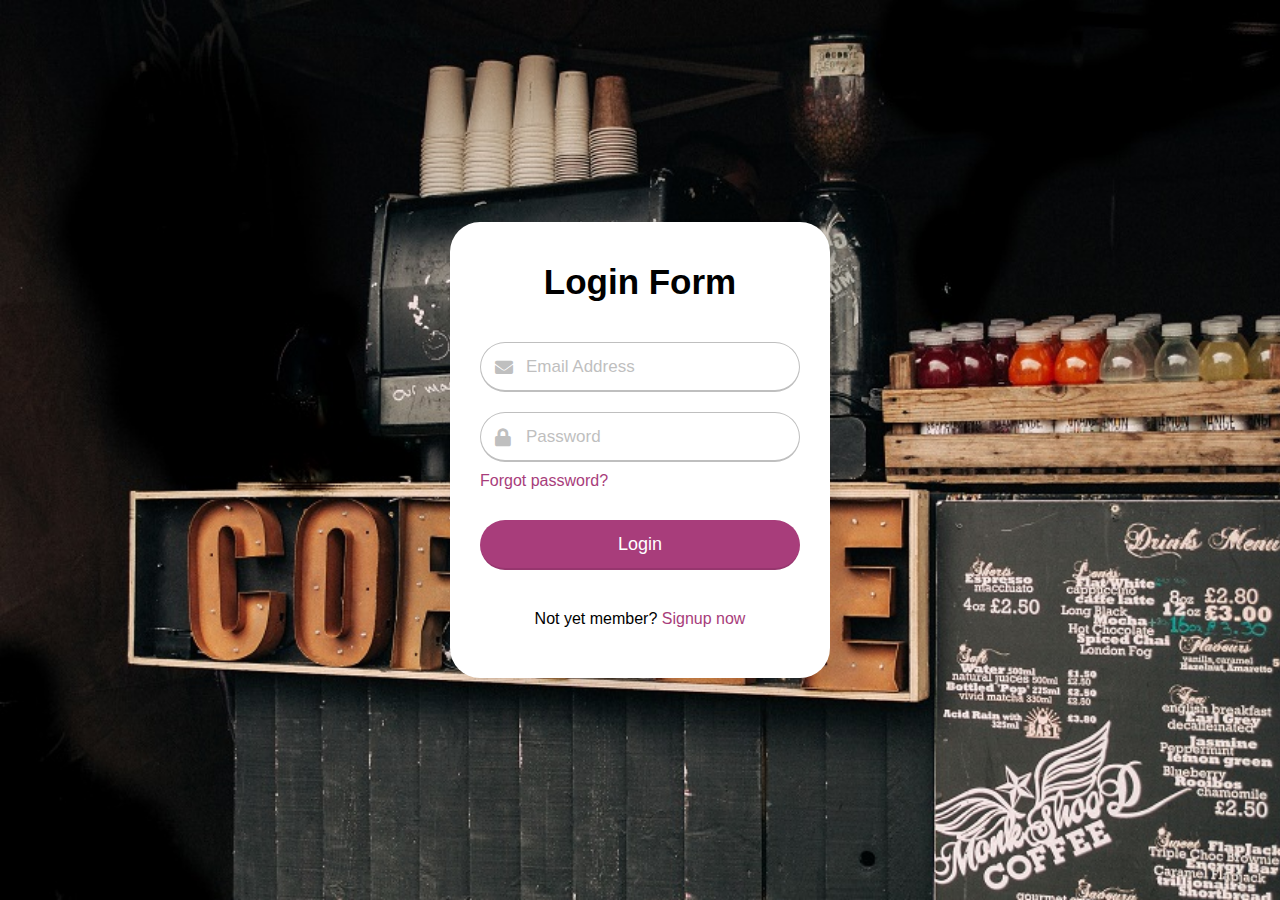
<file: Login Form/index.html>
<!DOCTYPE html>
<html lang="en">
<head>
  <meta charset="UTF-8">
  <meta name="viewport" content="width=device-width, initial-scale=1.0">
  <title>Login Form</title>
  <link rel="stylesheet" href="Style.css">
  <link rel="stylesheet" href="https://cdnjs.cloudflare.com/ajax/libs/font-awesome/5.15.3/css/all.min.css"/>
</head>
<body style="background-image: url(Cofee.jpg); background-size: cover; background-repeat: no-repeat; ">
  <div class="wrapper">
    <header>Login Form</header>
    <form action="Sucessful.html">
      <div class="field email">
        <div class="input-area">
          <input type="text" placeholder="Email Address">
          <i class="icon fas fa-envelope"></i>
          <i class="error error-icon fas fa-exclamation-circle"></i>
        </div>
        <div class="error error-txt">Email can't be blank</div>
      </div>
      <div class="field password">
        <div class="input-area">
          <input type="password" placeholder="Password">
          <i class="icon fas fa-lock"></i>
          <i class="error error-icon fas fa-exclamation-circle"></i>
        </div>
        <div class="error error-txt">Password can't be blank</div>
      </div>
      <div class="pass-txt"><a href="#">Forgot password?</a></div>
      <input type="submit" value="Login">
    </form>
    <div class="sign-txt">Not yet member? <a href="#">Signup now</a></div>
  </div>

  <script src="Script.js"></script>

</body>
</html>
</file>
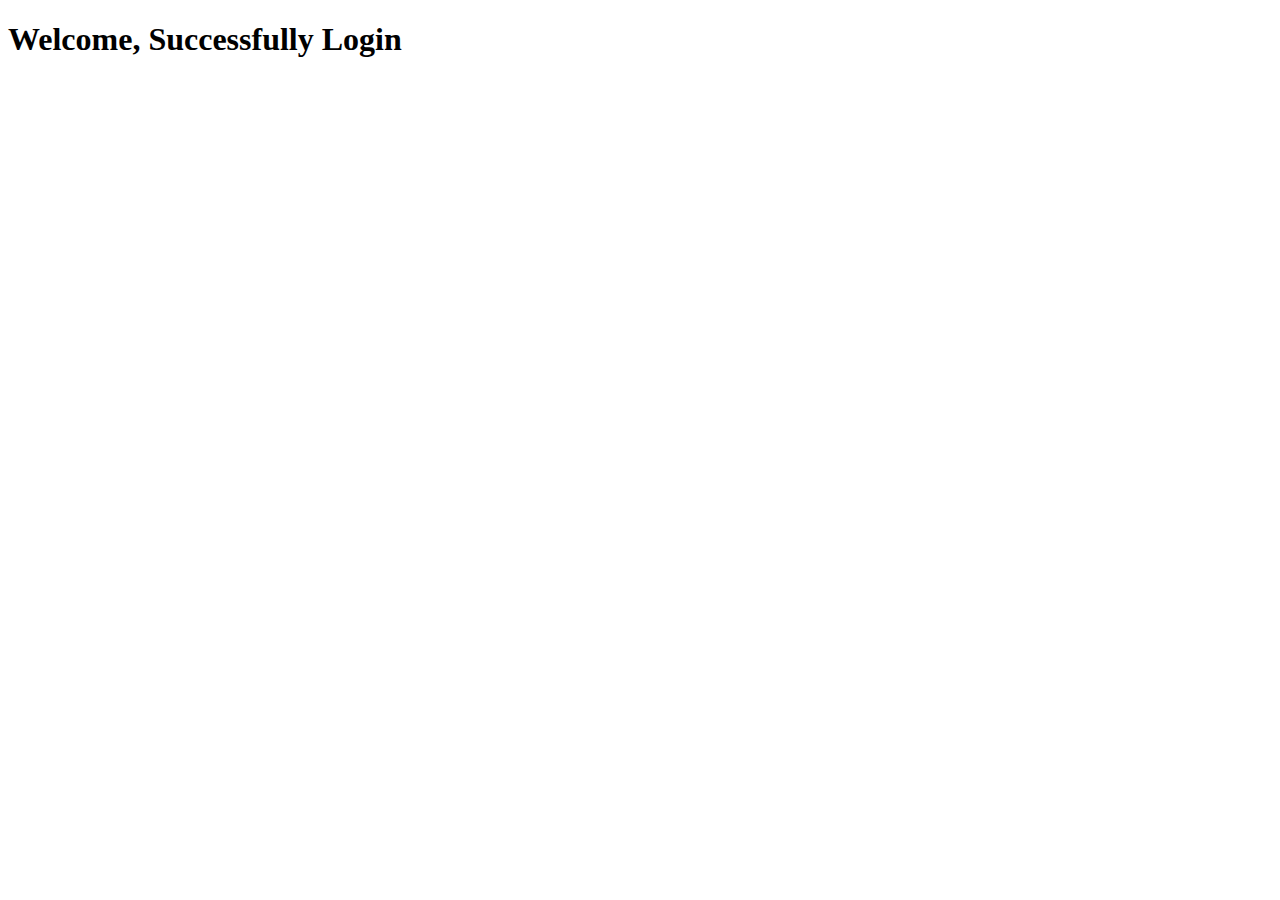
<file: Login Form/Sucessful.html>
<!DOCTYPE html>
<html lang="en">
<head>
    <meta charset="UTF-8">
    <meta http-equiv="X-UA-Compatible" content="IE=edge">
    <meta name="viewport" content="width=device-width, initial-scale=1.0">
    <title>Login</title>
</head>
<body>
    <h1>Welcome, Successfully Login </h1>
</body>
</html>
</file>
<file: Login Form/Style.css>
@import url('https://fonts.googleapis.com/css2?family=Play&display=swap');

*{
  margin: 0;
  padding: 0;
  box-sizing: border-box;
  font-family: Verdana, Geneva, Tahoma, sans-serif;
}
body{
  width: 100%;
  height: 100vh;
  display: flex;
  align-items: center;
  justify-content: center;
  background: #EDEDED;
}
::selection{
  color: #fff;
  background: #A83D7B;
}
.wrapper{
  width: 380px;
  padding: 40px 30px 50px 30px;
  background: #fff;
  border-radius: 30px;
  text-align: center;
  box-shadow: 10px 10px 15px rgba(0,0,0,0.1);
}
.wrapper header{
  font-size: 35px;
  font-weight: 600;
}
.wrapper form{
  margin: 40px 0;
}
form .field{
  width: 100%;
  margin-bottom: 20px;
}
form .field.shake{
  animation: shake 0.3s ease-in-out;
}
@keyframes shake {
  0%, 100%{
    margin-left: 0px;
  }
  20%, 80%{
    margin-left: -12px;
  }
  40%, 60%{
    margin-left: 12px;
  }
}
form .field .input-area{
  height: 50px;
  width: 100%;
  position: relative;
}
form input{
  width: 100%;
  height: 100%;
  outline: none;
  padding: 0 45px;
  font-size: 18px;
  background: none;
  caret-color: #A83D7B;
  border-radius: 50px;
  border: 1px solid #bfbfbf;
  border-bottom-width: 2px;
  transition: all 0.2s ease;
}
form .field input:focus,
form .field.valid input{
  border-color: #A83D7B;
}
form .field.shake input,
form .field.error input{
  border-color: #dc3545;
}
.field .input-area i{
  position: absolute;
  top: 50%;
  font-size: 18px;
  pointer-events: none;
  transform: translateY(-50%);
}
.input-area .icon{
  left: 15px;
  color: #bfbfbf;
  transition: color 0.2s ease;
}
.input-area .error-icon{
  right: 15px;
  color: #dc3545;
}
form input:focus ~ .icon,
form .field.valid .icon{
  color: #A83D7B;
}
form .field.shake input:focus ~ .icon,
form .field.error input:focus ~ .icon{
  color: #bfbfbf;
}
form input::placeholder{
  color: #bfbfbf;
  font-size: 17px;
}
form .field .error-txt{
  color: #dc3545;
  text-align: left;
  margin-top: 5px;
}
form .field .error{
  display: none;
}
form .field.shake .error,
form .field.error .error{
  display: block;
}
form .pass-txt{
  text-align: left;
  margin-top: -10px;
}
.wrapper a{
  color: #A83D7B;
  text-decoration: none;
}
.wrapper a:hover{
  text-decoration: underline;
}
form input[type="submit"]{
  height: 50px;
  margin-top: 30px;
  color: #fff;
  padding: 0;
  border: none;
  background: #A83D7B;
  cursor: pointer;
  border-bottom: 2px solid rgba(0,0,0,0.1);
  transition: all 0.3s ease;
}
form input[type="submit"]:hover{
  background: #A83D7B;
}
</file>
